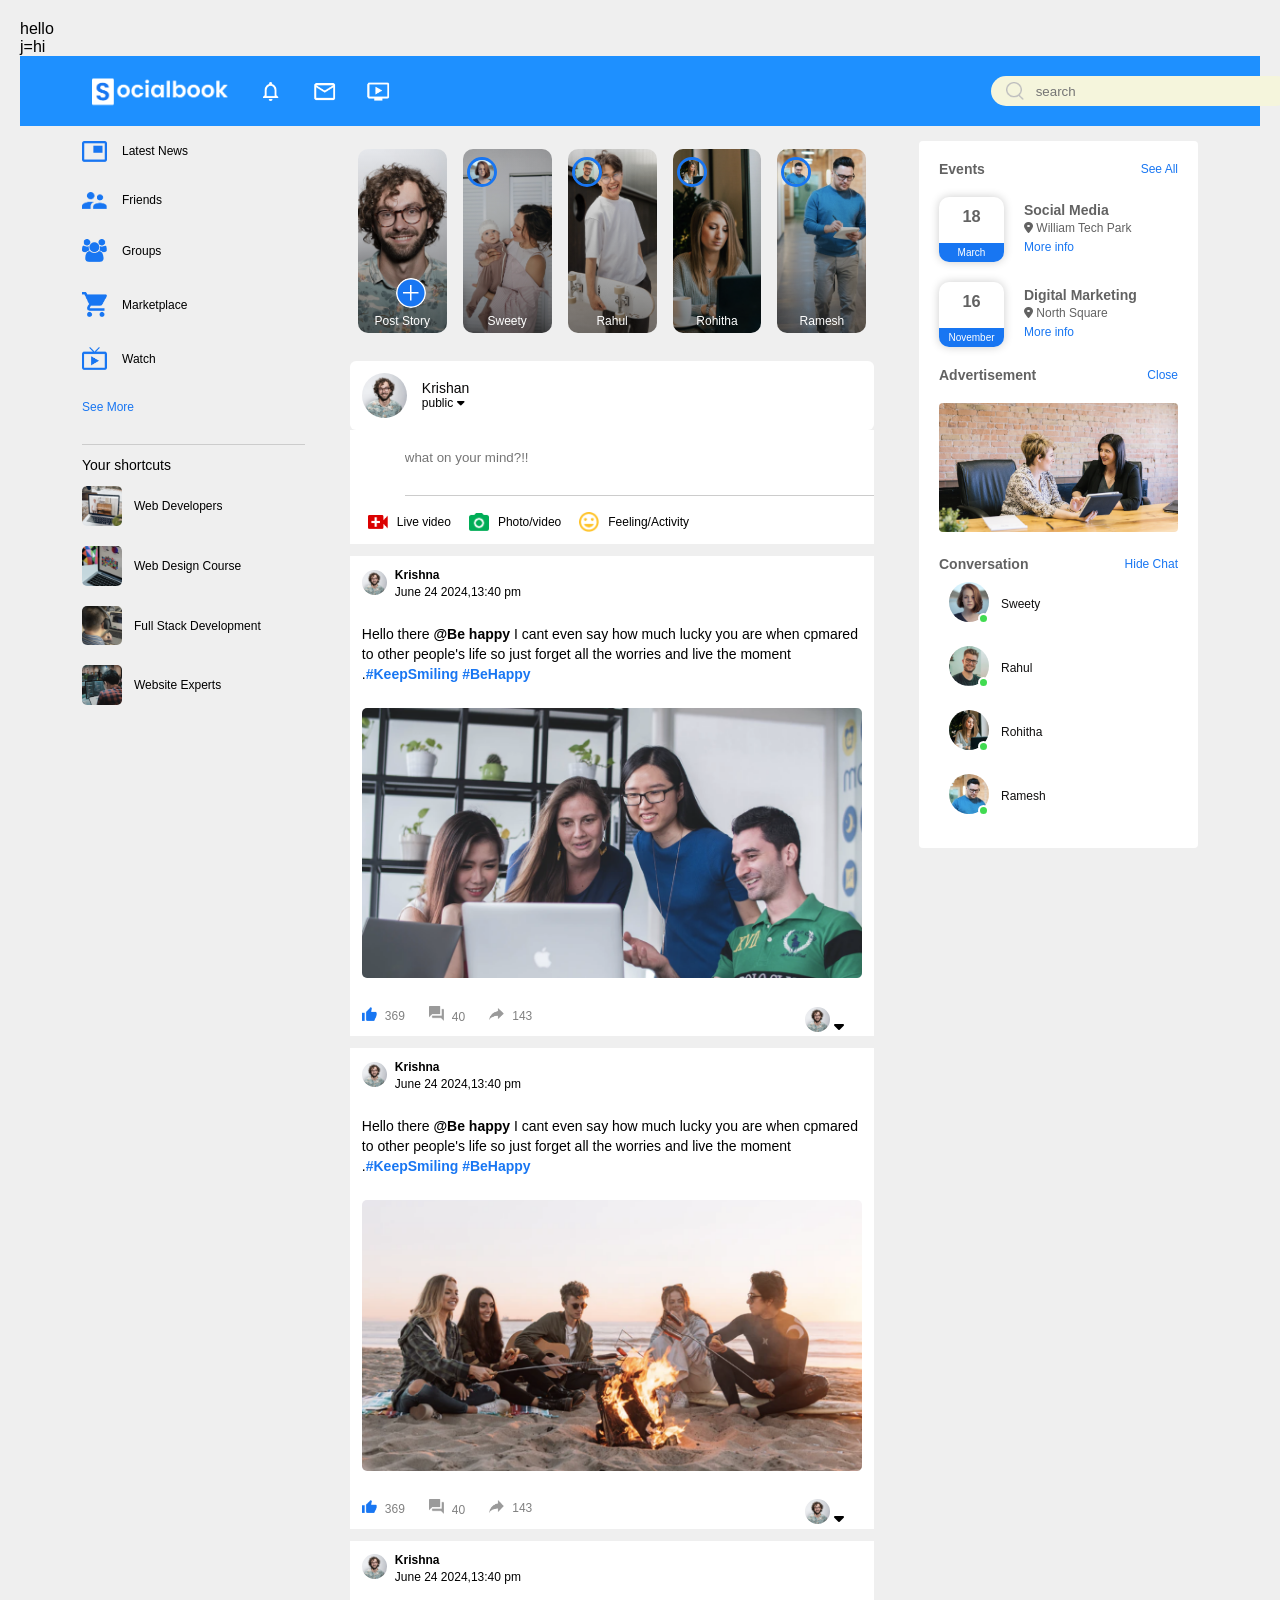
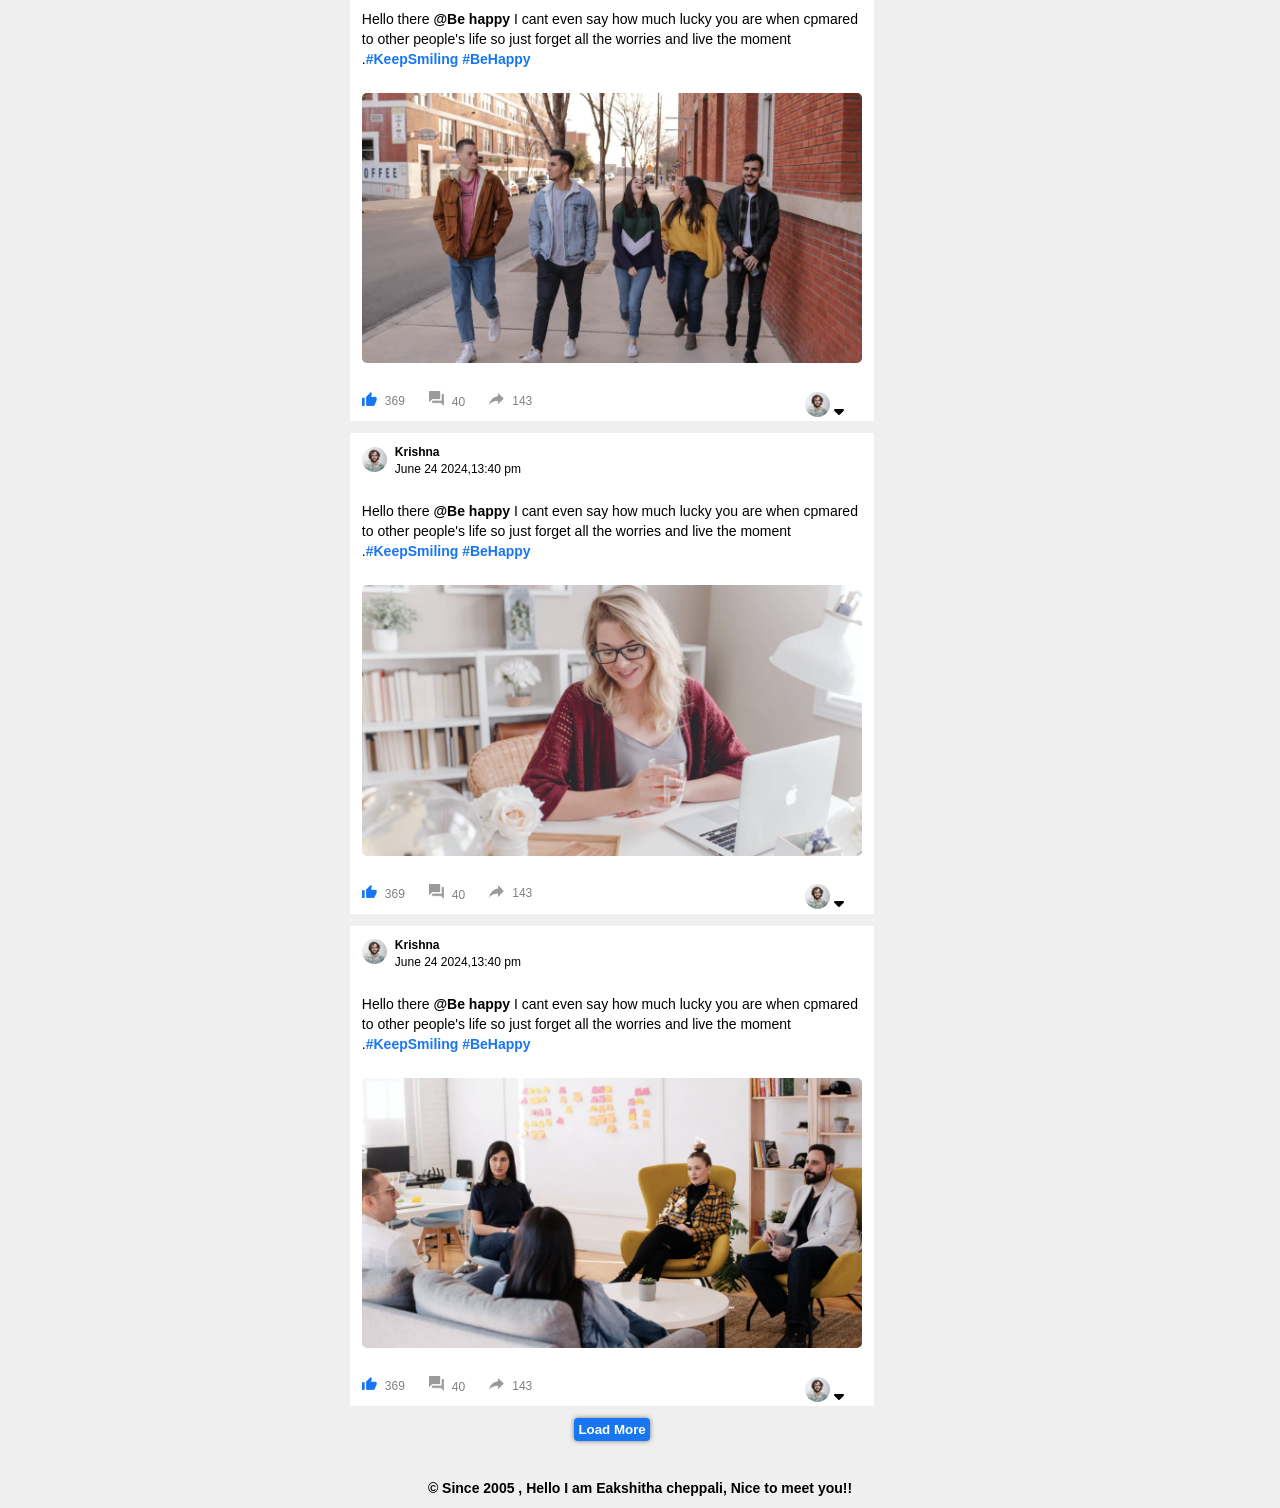
<file: facebookclone/index.html>
<!DOCTYPE html>
<html lang="en">
<head>
    <meta charset="UTF-8">
    <meta name="viewport" content="width=device-width, initial-scale=1.0">
    <link rel="stylesheet" href="general.css"/>
    <link rel="stylesheet" href="header.css"/>
    <link rel="stylesheet"  href="content.css"/>
    <link rel="stylesheet" href="https://cdnjs.cloudflare.com/ajax/libs/font-awesome/6.5.2/css/all.min.css" integrity="sha512-SnH5WK+bZxgPHs44uWIX+LLJAJ9/2PkPKZ5QiAj6Ta86w+fsb2TkcmfRyVX3pBnMFcV7oQPJkl9QevSCWr3W6A==" crossorigin="anonymous" referrerpolicy="no-referrer" />
   <p>hello</p>
   <p>j=hi</p>
    <title>Facebookclone</title>
</head>
<body>
   
   <div class="header">
     <div class="leftsection"> 
<div class="logo">   
   <img class="logoimage" src="images/logo.png"/>
</div> 
<div class="leftsectionicons">
   <img src="images\notification.png"/>
   <img src="images\inbox.png"/>
   <img src="images\video.png"/>
</div>
   </div>
     <div class="rightsection">
    <div class="searchbar">
        <img src="images\search.png"/>
        <input class="searchbox" type="text" placeholder="search"/>
    </div>
    <div class="usericon online">
        <a href="profile.html"><img src="images\profile-pic.png"/></a>
    </div>
     </div>
   </div>

   <div class="content">
    <div class="leftsidebar">
        <div class="implinks">
            <a href="#"><img src="images\news.png"/>Latest News</a>
            <a href="#"><img src="images\friends.png"/>Friends</a>
            <a href="#"><img src="images\group.png"/>Groups</a>
            <a href="#"><img src="images\marketplace.png"/>Marketplace</a>
            <a href="#"><img src="images\watch.png"/>Watch</a>
            <a href="#">See More</a>
        </div>
         
        <div class="shortcuts">
            <p>Your shortcuts</p>
            <a href="#"><img src="images\shortcut-1.png"/>Web Developers</a>
            <a href="#"><img src="images\shortcut-2.png"/>Web Design Course</a>
            <a href="#"><img src="images\shortcut-3.png"/>Full Stack Development</a>
            <a href="#"><img src="images\shortcut-4.png"/>Website Experts</a>
            
        </div>
    </div>
    <div class="maincontent">

          <div class="storygallery">
            <div class="story story0">
                <img src="images/upload.png"/>
                <p>Post Story</p>
            </div>

            <div class="story story1">
                <img src="images/member-1.png"/>
                <p>Sweety</p>
            </div>
            <div class="story story2">
                <img src="images/member-2.png"/>
                <p>Rahul</p>
            </div>
            <div class="story story3">
                <img src="images/member-3.png"/>
                <p>Rohitha</p>
            </div>
            <div class="story story4">
                <img src="images/member-4.png"/>
                <p>Ramesh</p>
            </div>

            
            </div>
            <div class="writepostcontainer">
                <div class="userprofile">
                    <img src="images/profile-pic.png"/>
                
                <div>
                    <p>Krishan</p>
                    <small>public <i class="fas fa-caret-down"></i></small>
                </div>
            </div>
          </div>
<div class="postinputcontainer">
    <textarea rows="3" placeholder="what on your mind?!!"></textarea>
</div>
<div class="postlinks">
    <a href="#"><img src="images/live-video.png"/>Live video</a>
    <a href="#"><img src="images/photo.png"/>Photo/video</a>
    <a href="#"><img src="images/feeling.png"/>Feeling/Activity</a>
</div>

<div class="about">
   <div class="details">
    <div class="userpic">
        <img   src="images/profile-pic.png"/>
    </div>
    <div class="userinfo">
        <h5>Krishna</h5>
        <span>June 24 2024,13:40 pm</span>
    </div>
</div>
    <div class="description">
        Hello there <strong>@Be happy</strong> I cant even say how much lucky you are
        when cpmared to other people's life so just forget all the worries and live the moment
        .<span>#KeepSmiling #BeHappy</span>
    </div>
    <div class="feedimage">
        
     <img src="images/feed-image-1.png" />
    </div>
    <div class="iconsrow">
     <div class="icons">
        <div class="like"><img src="images/like-blue.png"/>369</div>
        <div class="comment"><img src="images/comments.png"/>40</div>
        <div class="share"><img src="images/share.png"/>143</div>
     </div>
     <div class="userpic">
        <img src="images/profile-pic.png"/> <i class="fas fa-caret-down"></i>
    </div>
    </div>  
</div>

<div class="about">
    <div class="details">
     <div class="userpic">
         <img   src="images/profile-pic.png"/>
     </div>
     <div class="userinfo">
         <h5>Krishna</h5>
         <span>June 24 2024,13:40 pm</span>
     </div>
 </div>
     <div class="description">
         Hello there <strong>@Be happy</strong> I cant even say how much lucky you are
         when cpmared to other people's life so just forget all the worries and live the moment
         .<span>#KeepSmiling #BeHappy</span>
     </div>
     <div class="feedimage">
         
      <img src="images/feed-image-2.png" />
     </div>
     <div class="iconsrow">
      <div class="icons">
         <div class="like"><img src="images/like-blue.png"/>369</div>
         <div class="comment"><img src="images/comments.png"/>40</div>
         <div class="share"><img src="images/share.png"/>143</div>
      </div>
      <div class="userpic">
         <img src="images/profile-pic.png"/> <i class="fas fa-caret-down"></i>
     </div>
     </div>  
 </div>

 
 <div class="about">
    <div class="details">
     <div class="userpic">
         <img   src="images/profile-pic.png"/>
     </div>
     <div class="userinfo">
         <h5>Krishna</h5>
         <span>June 24 2024,13:40 pm</span>
     </div>
 </div>
     <div class="description">
         Hello there <strong>@Be happy</strong> I cant even say how much lucky you are
         when cpmared to other people's life so just forget all the worries and live the moment
         .<span>#KeepSmiling #BeHappy</span>
     </div>
     <div class="feedimage">
         
      <img src="images/feed-image-3.png" />
     </div>
     <div class="iconsrow">
      <div class="icons">
         <div class="like"><img src="images/like-blue.png"/>369</div>
         <div class="comment"><img src="images/comments.png"/>40</div>
         <div class="share"><img src="images/share.png"/>143</div>
      </div>
      <div class="userpic">
         <img src="images/profile-pic.png"/> <i class="fas fa-caret-down"></i>
     </div>
     </div>  
 </div>

 
 <div class="about">
    <div class="details">
     <div class="userpic">
         <img   src="images/profile-pic.png"/>
     </div>
     <div class="userinfo">
         <h5>Krishna</h5>
         <span>June 24 2024,13:40 pm</span>
     </div>
 </div>
     <div class="description">
         Hello there <strong>@Be happy</strong> I cant even say how much lucky you are
         when cpmared to other people's life so just forget all the worries and live the moment
         .<span>#KeepSmiling #BeHappy</span>
     </div>
     <div class="feedimage">
         
      <img src="images/feed-image-4.png" />
     </div>
     <div class="iconsrow">
      <div class="icons">
         <div class="like"><img src="images/like-blue.png"/>369</div>
         <div class="comment"><img src="images/comments.png"/>40</div>
         <div class="share"><img src="images/share.png"/>143</div>
      </div>
      <div class="userpic">
         <img src="images/profile-pic.png"/> <i class="fas fa-caret-down"></i>
     </div>
     </div>  
 </div>
 <div class="about">
    <div class="details">
     <div class="userpic">
         <img   src="images/profile-pic.png"/>
     </div>
     <div class="userinfo">
         <h5>Krishna</h5>
         <span>June 24 2024,13:40 pm</span>
     </div>
 </div>
     <div class="description">
         Hello there <strong>@Be happy</strong> I cant even say how much lucky you are
         when cpmared to other people's life so just forget all the worries and live the moment
         .<span>#KeepSmiling #BeHappy</span>
     </div>
     <div class="feedimage">
         
      <img src="images/feed-image-5.png" />
     </div>
     <div class="iconsrow">
      <div class="icons">
         <div class="like"><img src="images/like-blue.png"/>369</div>
         <div class="comment"><img src="images/comments.png"/>40</div>
         <div class="share"><img src="images/share.png"/>143</div>
      </div>
      <div class="userpic">
         <img src="images/profile-pic.png"/> <i class="fas fa-caret-down"></i>
     </div>
     </div> 
    
 </div>
 <div class="loadmore"><button >
    Load More
 </button></div>
  
 


    </div>
   <div class="rightsidebar">

    <div class="sidebartitle">
        <h4>Events</h4>
        <a href="#" style="color:#1876f2">See All</a>
    </div>

    <div class="eventinfo">
        <div class="box1">
            <h3>18</h3>
          <span>March</span>
        </div>
        <div class="box2">
            <h4>Social Media</h4>
            <p><i class="fa-solid fa-location-dot"></i> William Tech Park</p>
            <a href="#">More info</a>
        </div>
    </div>
    
    <div class="eventinfo">
        <div class="box1">
            <h3>16</h3>
          <span>November</span>
        </div>
        <div class="box2">
            <h4>Digital Marketing</h4>
            <p><i class="fa-solid fa-location-dot"></i> North Square</p>
            <a href="#">More info</a>
        </div>
    </div>

    <div class="sidebartitle">
        <h4>Advertisement</h4>
        <a href="#" style="color:#1876f2">Close</a>
    </div> 

    <img  class="sidebarads" src="images/advertisement.png" alt="ad"/>

    <div class="sidebartitle">
        <h4>Conversation</h4>
        <a href="#" style="color:#1876f2">Hide Chat</a>
    </div> 

    <div class="onlinelist">
        <div class="online">
            <img src="images/member-1.png"/>
        </div>
        <p>Sweety</p>
    </div>
    
    <div class="onlinelist">
        <div class="online">
            <img src="images/member-2.png"/>
        </div>
        <p>Rahul</p>
    </div>
    
    <div class="onlinelist">
        <div class="online">
            <img src="images/member-3.png"/>
        </div>
        <p>Rohitha</p>
    </div>

    <div class="onlinelist">
        <div class="online">
            <img src="images/member-4.png"/>
        </div>
        <p>Ramesh</p>
    </div>

   </div>

  
</div>
<div class="footer">
    &copy; Since 2005 , Hello I am Eakshitha cheppali, Nice to meet you!!
   </div>

   <div class="profile">
      <div class="usersinfo">
        <div class="photo">  <img src="images/profile-pic.png"/></div>
        <div class="usersdetails">
        <p style="font-size: 13px;color:gray">Krishna</p>
        <a href="#" style="font-size: 12px;color: #1876f2;">see your profile</a>
    </div>
    </div>
   <hr/>
    <div class="usersinfo">
        <div class="photo">  <img src="images/feedback.png"/></div>
        <div class="usersdetails">
        <p style="font-size: 13px;color:gray">Give Feedback</p>
        <a href="#" style="font-size: 12px;color: #1876f2;">Help us to improve the new design</a>
    </div>
    </div>
<hr/>
    <div class="settings">
        
           <a href="#"><img src="images/setting.png"/>settings & privacy</a>
           <a href="#"><img src="images/help.png"/>Help & support</a>
           <a href="#"><img src="images/display.png"/>Display & Accessibility</a>
           <a href="#"><img src="images/logout.png"/>Logout</a>
         
    </div>
   </div>
<script>
    

var settingsmenu = document.getElementsByClassName(".profile");

function dispaly()
{
     settingsmenu.classList.toggle(".height");
}
</script>
   
</body>
</html>
</file>
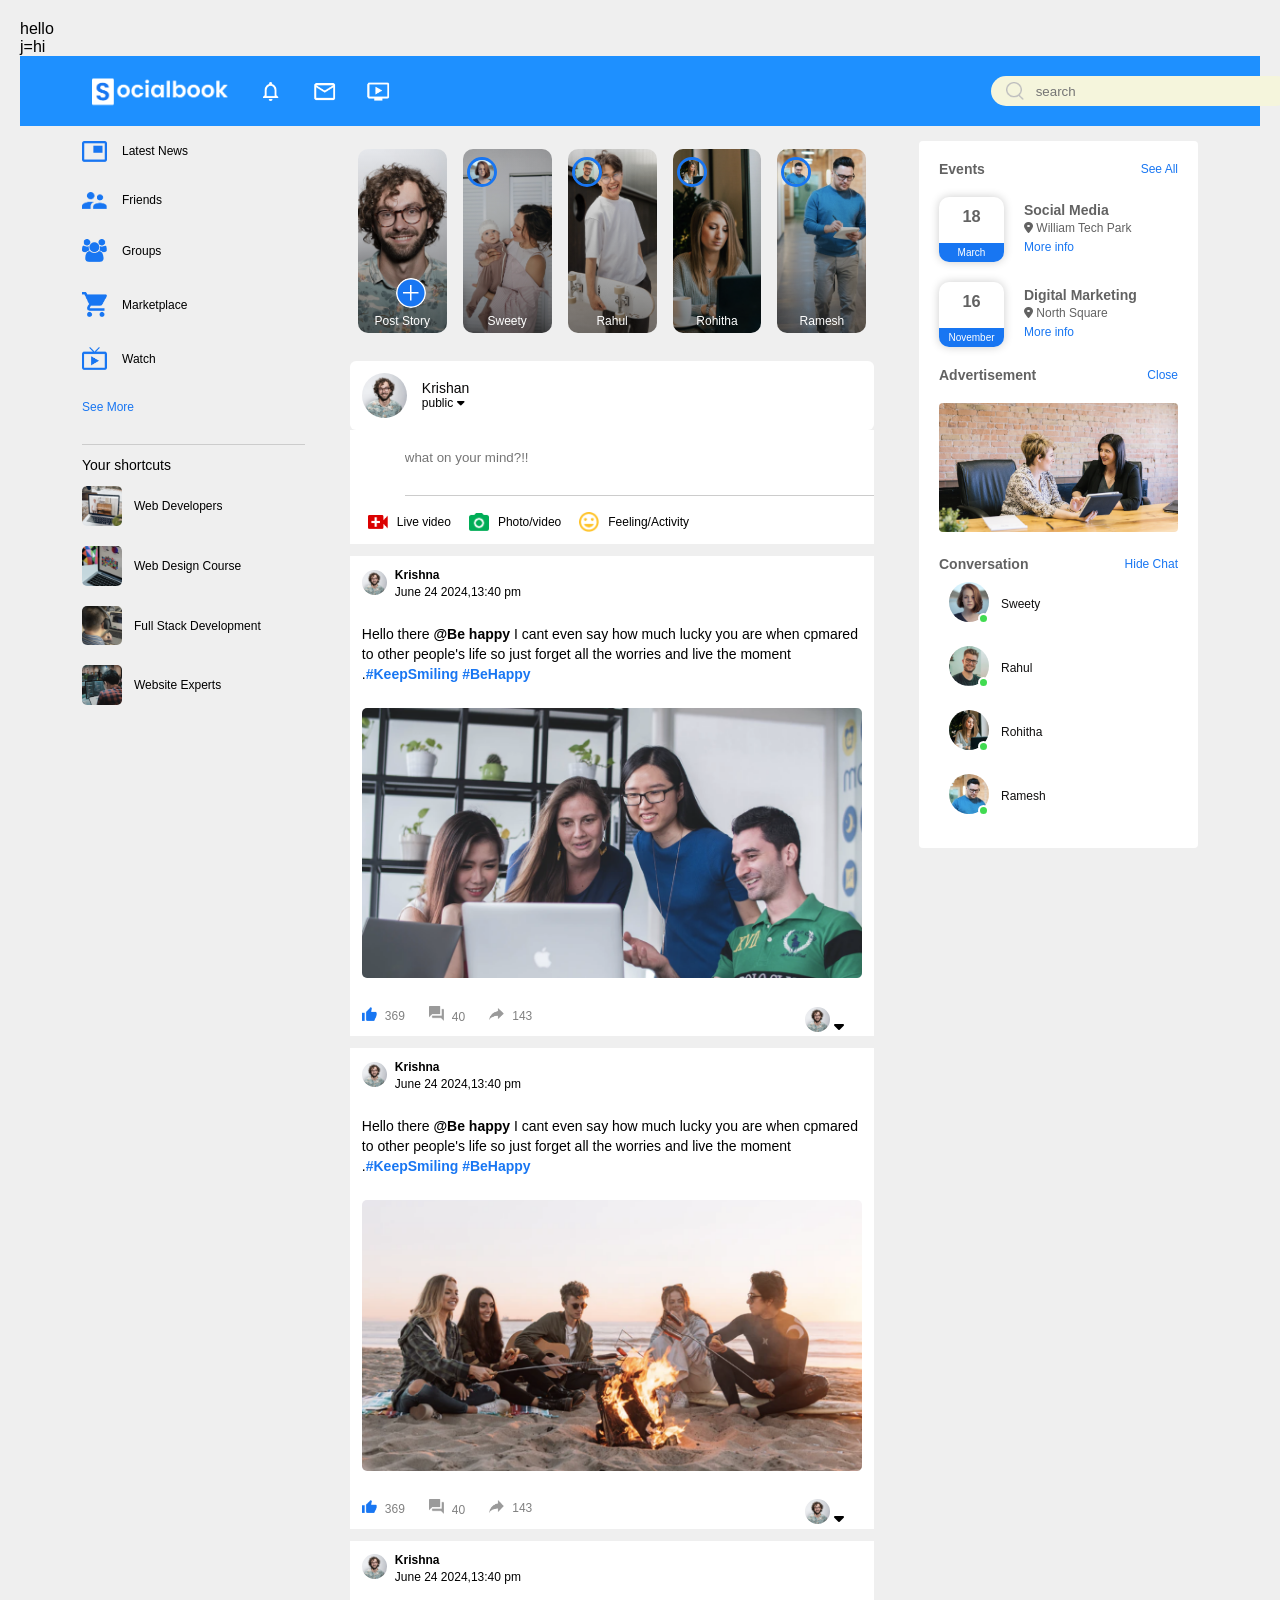
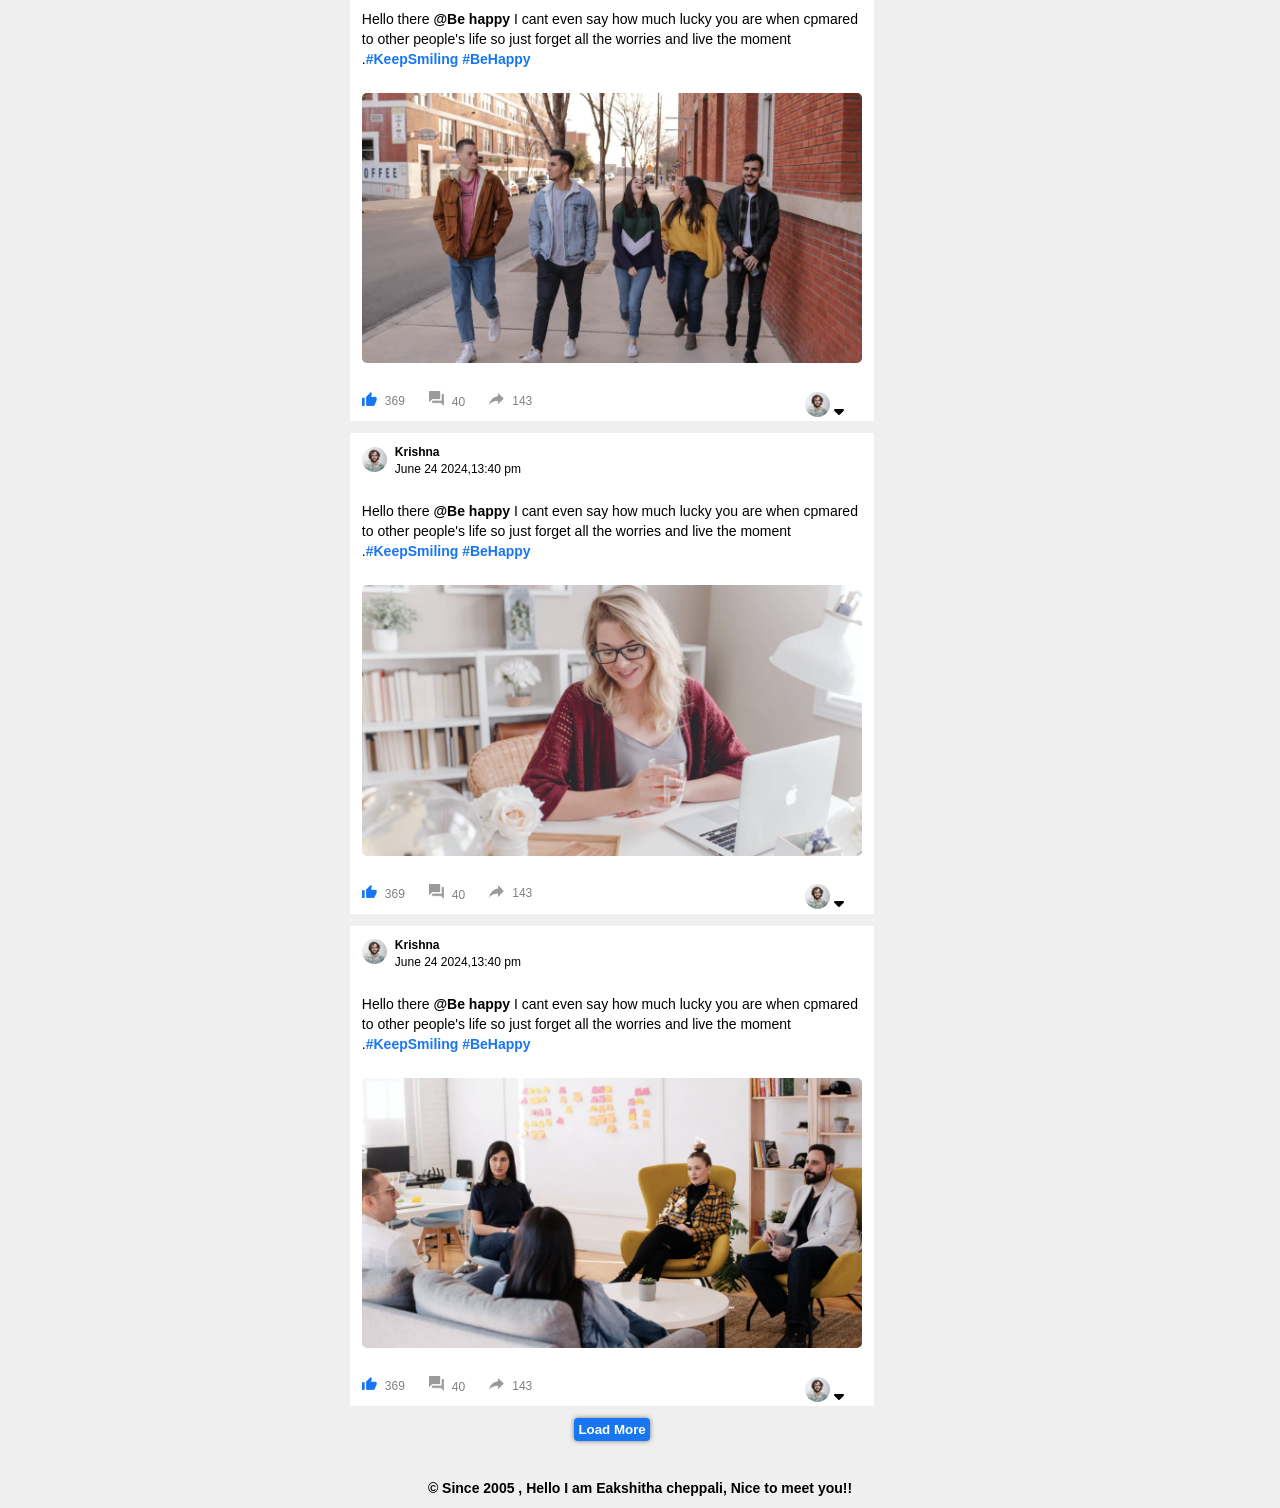
<file: facebookclone/facebookclone.html>
<!DOCTYPE html>
<html lang="en">
<head>
    <meta charset="UTF-8">
    <meta name="viewport" content="width=device-width, initial-scale=1.0">
    <link rel="stylesheet" href="general.css"/>
    <link rel="stylesheet" href="header.css"/>
    <link rel="stylesheet"  href="content.css"/>
    <link rel="stylesheet" href="https://cdnjs.cloudflare.com/ajax/libs/font-awesome/6.5.2/css/all.min.css" integrity="sha512-SnH5WK+bZxgPHs44uWIX+LLJAJ9/2PkPKZ5QiAj6Ta86w+fsb2TkcmfRyVX3pBnMFcV7oQPJkl9QevSCWr3W6A==" crossorigin="anonymous" referrerpolicy="no-referrer" />
   <p>hello</p>
   <p>j=hi</p>
    <title>Facebookclone</title>
</head>
<body>
   
   <div class="header">
     <div class="leftsection"> 
<div class="logo">   
   <img class="logoimage" src="images/logo.png"/>
</div> 
<div class="leftsectionicons">
   <img src="images\notification.png"/>
   <img src="images\inbox.png"/>
   <img src="images\video.png"/>
</div>
   </div>
     <div class="rightsection">
    <div class="searchbar">
        <img src="images\search.png"/>
        <input class="searchbox" type="text" placeholder="search"/>
    </div>
    <div class="usericon online">
        <a href="profile.html"><img src="images\profile-pic.png"/></a>
    </div>
     </div>
   </div>

   <div class="content">
    <div class="leftsidebar">
        <div class="implinks">
            <a href="#"><img src="images\news.png"/>Latest News</a>
            <a href="#"><img src="images\friends.png"/>Friends</a>
            <a href="#"><img src="images\group.png"/>Groups</a>
            <a href="#"><img src="images\marketplace.png"/>Marketplace</a>
            <a href="#"><img src="images\watch.png"/>Watch</a>
            <a href="#">See More</a>
        </div>
         
        <div class="shortcuts">
            <p>Your shortcuts</p>
            <a href="#"><img src="images\shortcut-1.png"/>Web Developers</a>
            <a href="#"><img src="images\shortcut-2.png"/>Web Design Course</a>
            <a href="#"><img src="images\shortcut-3.png"/>Full Stack Development</a>
            <a href="#"><img src="images\shortcut-4.png"/>Website Experts</a>
            
        </div>
    </div>
    <div class="maincontent">

          <div class="storygallery">
            <div class="story story0">
                <img src="images/upload.png"/>
                <p>Post Story</p>
            </div>

            <div class="story story1">
                <img src="images/member-1.png"/>
                <p>Sweety</p>
            </div>
            <div class="story story2">
                <img src="images/member-2.png"/>
                <p>Rahul</p>
            </div>
            <div class="story story3">
                <img src="images/member-3.png"/>
                <p>Rohitha</p>
            </div>
            <div class="story story4">
                <img src="images/member-4.png"/>
                <p>Ramesh</p>
            </div>

            
            </div>
            <div class="writepostcontainer">
                <div class="userprofile">
                    <img src="images/profile-pic.png"/>
                
                <div>
                    <p>Krishan</p>
                    <small>public <i class="fas fa-caret-down"></i></small>
                </div>
            </div>
          </div>
<div class="postinputcontainer">
    <textarea rows="3" placeholder="what on your mind?!!"></textarea>
</div>
<div class="postlinks">
    <a href="#"><img src="images/live-video.png"/>Live video</a>
    <a href="#"><img src="images/photo.png"/>Photo/video</a>
    <a href="#"><img src="images/feeling.png"/>Feeling/Activity</a>
</div>

<div class="about">
   <div class="details">
    <div class="userpic">
        <img   src="images/profile-pic.png"/>
    </div>
    <div class="userinfo">
        <h5>Krishna</h5>
        <span>June 24 2024,13:40 pm</span>
    </div>
</div>
    <div class="description">
        Hello there <strong>@Be happy</strong> I cant even say how much lucky you are
        when cpmared to other people's life so just forget all the worries and live the moment
        .<span>#KeepSmiling #BeHappy</span>
    </div>
    <div class="feedimage">
        
     <img src="images/feed-image-1.png" />
    </div>
    <div class="iconsrow">
     <div class="icons">
        <div class="like"><img src="images/like-blue.png"/>369</div>
        <div class="comment"><img src="images/comments.png"/>40</div>
        <div class="share"><img src="images/share.png"/>143</div>
     </div>
     <div class="userpic">
        <img src="images/profile-pic.png"/> <i class="fas fa-caret-down"></i>
    </div>
    </div>  
</div>

<div class="about">
    <div class="details">
     <div class="userpic">
         <img   src="images/profile-pic.png"/>
     </div>
     <div class="userinfo">
         <h5>Krishna</h5>
         <span>June 24 2024,13:40 pm</span>
     </div>
 </div>
     <div class="description">
         Hello there <strong>@Be happy</strong> I cant even say how much lucky you are
         when cpmared to other people's life so just forget all the worries and live the moment
         .<span>#KeepSmiling #BeHappy</span>
     </div>
     <div class="feedimage">
         
      <img src="images/feed-image-2.png" />
     </div>
     <div class="iconsrow">
      <div class="icons">
         <div class="like"><img src="images/like-blue.png"/>369</div>
         <div class="comment"><img src="images/comments.png"/>40</div>
         <div class="share"><img src="images/share.png"/>143</div>
      </div>
      <div class="userpic">
         <img src="images/profile-pic.png"/> <i class="fas fa-caret-down"></i>
     </div>
     </div>  
 </div>

 
 <div class="about">
    <div class="details">
     <div class="userpic">
         <img   src="images/profile-pic.png"/>
     </div>
     <div class="userinfo">
         <h5>Krishna</h5>
         <span>June 24 2024,13:40 pm</span>
     </div>
 </div>
     <div class="description">
         Hello there <strong>@Be happy</strong> I cant even say how much lucky you are
         when cpmared to other people's life so just forget all the worries and live the moment
         .<span>#KeepSmiling #BeHappy</span>
     </div>
     <div class="feedimage">
         
      <img src="images/feed-image-3.png" />
     </div>
     <div class="iconsrow">
      <div class="icons">
         <div class="like"><img src="images/like-blue.png"/>369</div>
         <div class="comment"><img src="images/comments.png"/>40</div>
         <div class="share"><img src="images/share.png"/>143</div>
      </div>
      <div class="userpic">
         <img src="images/profile-pic.png"/> <i class="fas fa-caret-down"></i>
     </div>
     </div>  
 </div>

 
 <div class="about">
    <div class="details">
     <div class="userpic">
         <img   src="images/profile-pic.png"/>
     </div>
     <div class="userinfo">
         <h5>Krishna</h5>
         <span>June 24 2024,13:40 pm</span>
     </div>
 </div>
     <div class="description">
         Hello there <strong>@Be happy</strong> I cant even say how much lucky you are
         when cpmared to other people's life so just forget all the worries and live the moment
         .<span>#KeepSmiling #BeHappy</span>
     </div>
     <div class="feedimage">
         
      <img src="images/feed-image-4.png" />
     </div>
     <div class="iconsrow">
      <div class="icons">
         <div class="like"><img src="images/like-blue.png"/>369</div>
         <div class="comment"><img src="images/comments.png"/>40</div>
         <div class="share"><img src="images/share.png"/>143</div>
      </div>
      <div class="userpic">
         <img src="images/profile-pic.png"/> <i class="fas fa-caret-down"></i>
     </div>
     </div>  
 </div>
 <div class="about">
    <div class="details">
     <div class="userpic">
         <img   src="images/profile-pic.png"/>
     </div>
     <div class="userinfo">
         <h5>Krishna</h5>
         <span>June 24 2024,13:40 pm</span>
     </div>
 </div>
     <div class="description">
         Hello there <strong>@Be happy</strong> I cant even say how much lucky you are
         when cpmared to other people's life so just forget all the worries and live the moment
         .<span>#KeepSmiling #BeHappy</span>
     </div>
     <div class="feedimage">
         
      <img src="images/feed-image-5.png" />
     </div>
     <div class="iconsrow">
      <div class="icons">
         <div class="like"><img src="images/like-blue.png"/>369</div>
         <div class="comment"><img src="images/comments.png"/>40</div>
         <div class="share"><img src="images/share.png"/>143</div>
      </div>
      <div class="userpic">
         <img src="images/profile-pic.png"/> <i class="fas fa-caret-down"></i>
     </div>
     </div> 
    
 </div>
 <div class="loadmore"><button >
    Load More
 </button></div>
  
 


    </div>
   <div class="rightsidebar">

    <div class="sidebartitle">
        <h4>Events</h4>
        <a href="#" style="color:#1876f2">See All</a>
    </div>

    <div class="eventinfo">
        <div class="box1">
            <h3>18</h3>
          <span>March</span>
        </div>
        <div class="box2">
            <h4>Social Media</h4>
            <p><i class="fa-solid fa-location-dot"></i> William Tech Park</p>
            <a href="#">More info</a>
        </div>
    </div>
    
    <div class="eventinfo">
        <div class="box1">
            <h3>16</h3>
          <span>November</span>
        </div>
        <div class="box2">
            <h4>Digital Marketing</h4>
            <p><i class="fa-solid fa-location-dot"></i> North Square</p>
            <a href="#">More info</a>
        </div>
    </div>

    <div class="sidebartitle">
        <h4>Advertisement</h4>
        <a href="#" style="color:#1876f2">Close</a>
    </div> 

    <img  class="sidebarads" src="images/advertisement.png" alt="ad"/>

    <div class="sidebartitle">
        <h4>Conversation</h4>
        <a href="#" style="color:#1876f2">Hide Chat</a>
    </div> 

    <div class="onlinelist">
        <div class="online">
            <img src="images/member-1.png"/>
        </div>
        <p>Sweety</p>
    </div>
    
    <div class="onlinelist">
        <div class="online">
            <img src="images/member-2.png"/>
        </div>
        <p>Rahul</p>
    </div>
    
    <div class="onlinelist">
        <div class="online">
            <img src="images/member-3.png"/>
        </div>
        <p>Rohitha</p>
    </div>

    <div class="onlinelist">
        <div class="online">
            <img src="images/member-4.png"/>
        </div>
        <p>Ramesh</p>
    </div>

   </div>

  
</div>
<div class="footer">
    &copy; Since 2005 , Hello I am Eakshitha cheppali, Nice to meet you!!
   </div>

   <div class="profile">
      <div class="usersinfo">
        <div class="photo">  <img src="images/profile-pic.png"/></div>
        <div class="usersdetails">
        <p style="font-size: 13px;color:gray">Krishna</p>
        <a href="#" style="font-size: 12px;color: #1876f2;">see your profile</a>
    </div>
    </div>
   <hr/>
    <div class="usersinfo">
        <div class="photo">  <img src="images/feedback.png"/></div>
        <div class="usersdetails">
        <p style="font-size: 13px;color:gray">Give Feedback</p>
        <a href="#" style="font-size: 12px;color: #1876f2;">Help us to improve the new design</a>
    </div>
    </div>
<hr/>
    <div class="settings">
        
           <a href="#"><img src="images/setting.png"/>settings & privacy</a>
           <a href="#"><img src="images/help.png"/>Help & support</a>
           <a href="#"><img src="images/display.png"/>Display & Accessibility</a>
           <a href="#"><img src="images/logout.png"/>Logout</a>
         
    </div>
   </div>
<script>
    

var settingsmenu = document.getElementsByClassName(".profile");

function dispaly()
{
     settingsmenu.classList.toggle(".height");
}
</script>
   
</body>
</html>
</file>
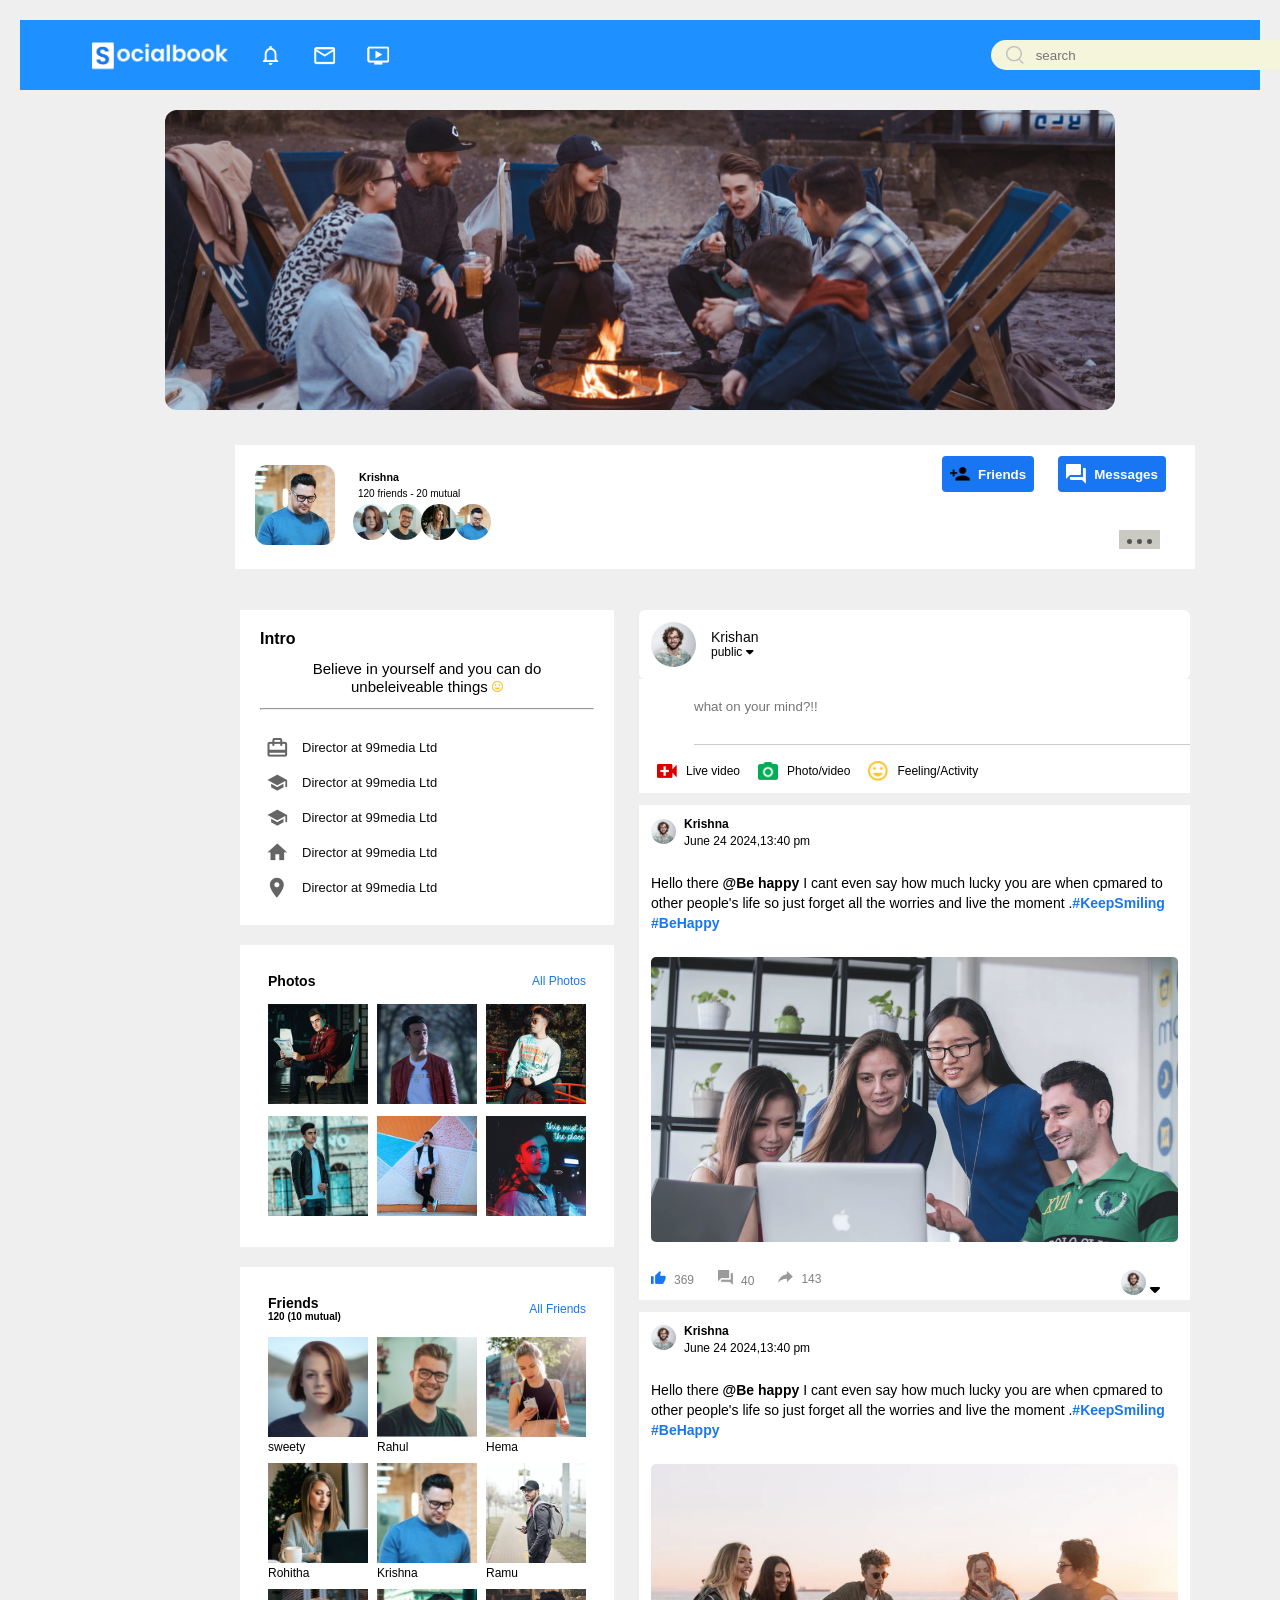
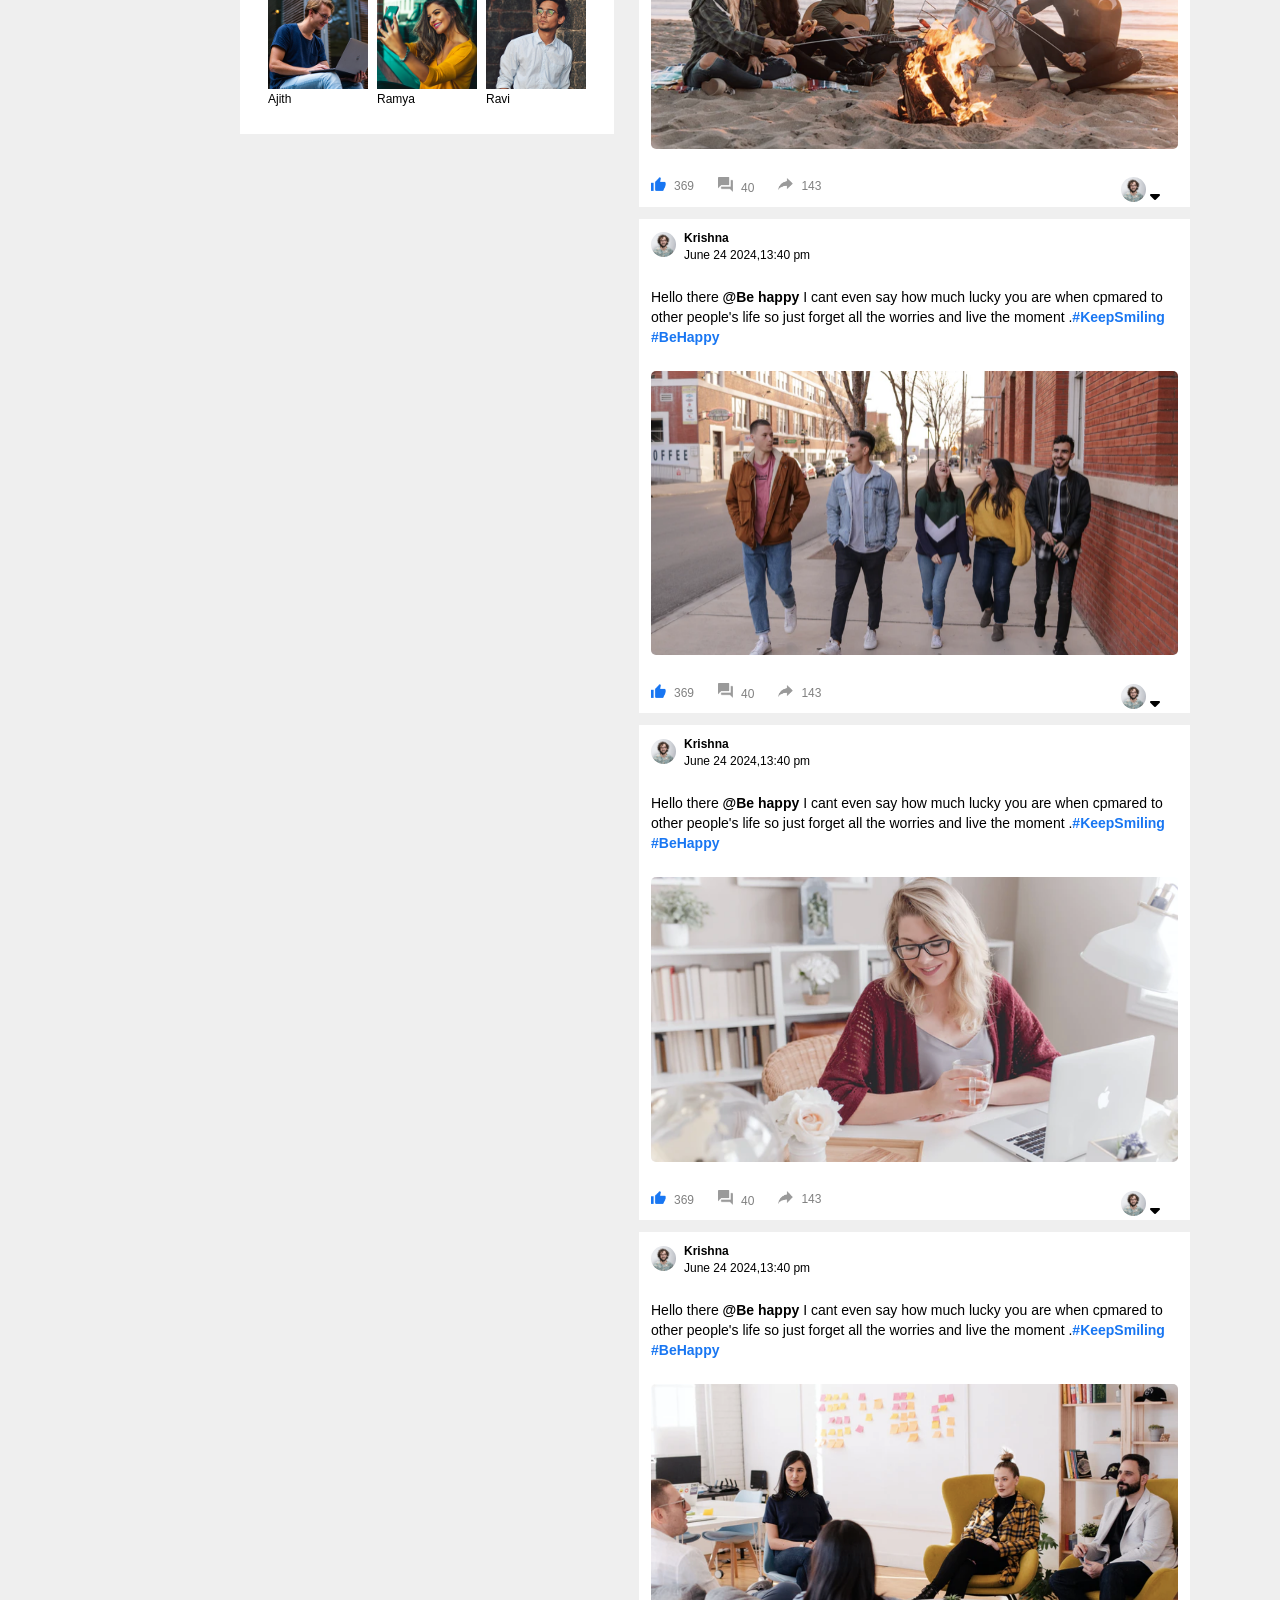
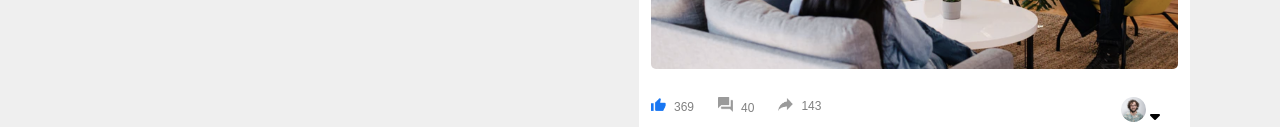
<file: facebookclone/profile.html>
<!DOCTYPE html>
<html lang="en">
<head>
    <meta charset="UTF-8">
    <meta name="viewport" content="width=device-width, initial-scale=1.0">
    <link rel="stylesheet" href="general.css"/>
    <link rel="stylesheet" href="header.css"/>
    <link rel="stylesheet" href="profile.css"/>
    <link rel="stylesheet" href="content.css"/>
    <link rel="stylesheet" href="https://cdnjs.cloudflare.com/ajax/libs/font-awesome/6.5.2/css/all.min.css" integrity="sha512-SnH5WK+bZxgPHs44uWIX+LLJAJ9/2PkPKZ5QiAj6Ta86w+fsb2TkcmfRyVX3pBnMFcV7oQPJkl9QevSCWr3W6A==" crossorigin="anonymous" referrerpolicy="no-referrer" />
     <title>facebookprofile</title>
</head>
<body>
    <a href="facebookclone.html" style="text-decoration: none;">
        <div class="header">
            <div class="leftsection"> 
       <div class="logo">   
          <img class="logoimage" src="images/logo.png"/>
       </div> 
       <div class="leftsectionicons">
          <img src="images\notification.png"/>
          <img src="images\inbox.png"/>
          <img src="images\video.png"/>
       </div>
          </div>
            <div class="rightsection">
           <div class="searchbar">
               <img src="images\search.png"/>
               <input class="searchbox" type="text" placeholder="search"/>
           </div>
           <div class="usericon online">
              <img src="images\profile-pic.png"/>
           </div>
            </div>
          </div>
    </a>
      <div class="coverpage">
        <img src="images/cover.png"/>
      </div>
<div class="second">
      <div class="friends">
        <div class="friendpic">
            <img src="images\profile.png"/>
        </div>
        <div class="friendsinfo">
            <h6 style="margin-left: 6px;"> Krishna</h6>
            <p style="font-size: 10px;">120 friends - 20 mutual</p>
       
        <div class="picsrow">
            <div><img src="images\member-1.png"/></div>
            <div><img src="images\member-2.png"/></div>
            <div><img src="images\member-3.png"/></div>
            <div><img src="images\member-4.png"/></div>
        </div>
    </div>

    <div class="click">
        <button style="background-color: #1876f2"><img src="images/add-friends.png"/>Friends</button>
        <button style="background-color: #1876f2"><img src="images/message.png"/>Messages</button>
      </div>
     
        <button class="more"><img class="moreimage" src="images/more.png"/></button>
      
      </div> 
    </div>
    <div class="third">
<!---->
        <div class="information">

     <div class="intro">
     <p style="font-weight: bolder;">Intro</p>
     <div class="motivation">
        Believe in yourself and you can do unbeleiveable things <img src="images/feeling.png"/>
     </div>
     <hr/>
     <div class="introlinks">
        <a href="#"><img src="images/profile-job.png"/>Director at 99media Ltd</a>
        <a href="#"><img src="images/profile-study.png"/>Director at 99media Ltd</a>
        <a href="#"><img src="images/profile-study.png"/>Director at 99media Ltd</a>
        <a href="#"><img src="images/profile-home.png"/>Director at 99media Ltd</a>
        <a href="#"><img src="images/profile-location.png"/>Director at 99media Ltd</a>
     </div>
     </div>
     
     <div class="allphotos">
        <div class="sidebartitle">
            <h4>Photos</h4>
            <a href="#" style="color:#1876f2">All Photos</a>
            
        </div> 
    
        <div class="gridimages">
            <div><img src="images/photo1.png"/></div>
            <div><img src="images/photo2.png"/></div>
            <div><img src="images/photo3.png"/></div>
            <div><img src="images/photo4.png"/></div>
            <div><img src="images/photo5.png"/></div>
            <div><img src="images/photo6.png"/></div>
           
        </div>
         
     </div>
  

   <div class="userfriends">
    
    <div class="sidebartitle">
        <h4>Friends 
        <p style="font-size: 10px">120 (10 mutual)</p></h4>
        <a href="#" style="color:#1876f2">All Friends</a>
    </div>     
        <div class="gridimages">
            <div><img src="images/member-1.png"/>sweety</div>
            <div><img src="images/member-2.png"/>Rahul</div>
            <div><img src="images/member-6.png"/>Hema</div>
            <div><img src="images/member-3.png"/>Rohitha</div>
            <div><img src="images/member-4.png"/>Krishna</div>
            <div><img src="images/member-5.png"/>Ramu</div>
            <div><img src="images/member-7.png"/>Ajith</div>
            <div><img src="images/member-8.png"/>Ramya</div>
            <div><img src="images/member-9.png"/>Ravi</div>
           
        </div>
    

   </div>
        </div>

<!---->
        <div class="remaining">
            <div class="writepostcontainer">
                <div class="userprofile">
                    <img src="images/profile-pic.png"/>
                
                <div>
                    <p>Krishan</p>
                    <small>public <i class="fas fa-caret-down"></i></small>
                </div>
            </div>
          </div>
<div class="postinputcontainer">
    <textarea rows="3" placeholder="what on your mind?!!"></textarea>
</div>
<div class="postlinks">
    <a href="#"><img src="images/live-video.png"/>Live video</a>
    <a href="#"><img src="images/photo.png"/>Photo/video</a>
    <a href="#"><img src="images/feeling.png"/>Feeling/Activity</a>
</div>

<div class="about">
   <div class="details">
    <div class="userpic">
        <img   src="images/profile-pic.png"/>
    </div>
    <div class="userinfo">
        <h5>Krishna</h5>
        <span>June 24 2024,13:40 pm</span>
    </div>
</div>
    <div class="description">
        Hello there <strong>@Be happy</strong> I cant even say how much lucky you are
        when cpmared to other people's life so just forget all the worries and live the moment
        .<span>#KeepSmiling #BeHappy</span>
    </div>
    <div class="feedimage">
        
     <img src="images/feed-image-1.png" />
    </div>
    <div class="iconsrow">
     <div class="icons">
        <div class="like"><img src="images/like-blue.png"/>369</div>
        <div class="comment"><img src="images/comments.png"/>40</div>
        <div class="share"><img src="images/share.png"/>143</div>
     </div>
     <div class="userpic">
        <img src="images/profile-pic.png"/> <i class="fas fa-caret-down"></i>
    </div>
    </div>  
</div>

<div class="about">
    <div class="details">
     <div class="userpic">
         <img   src="images/profile-pic.png"/>
     </div>
     <div class="userinfo">
         <h5>Krishna</h5>
         <span>June 24 2024,13:40 pm</span>
     </div>
 </div>
     <div class="description">
         Hello there <strong>@Be happy</strong> I cant even say how much lucky you are
         when cpmared to other people's life so just forget all the worries and live the moment
         .<span>#KeepSmiling #BeHappy</span>
     </div>
     <div class="feedimage">
         
      <img src="images/feed-image-2.png" />
     </div>
     <div class="iconsrow">
      <div class="icons">
         <div class="like"><img src="images/like-blue.png"/>369</div>
         <div class="comment"><img src="images/comments.png"/>40</div>
         <div class="share"><img src="images/share.png"/>143</div>
      </div>
      <div class="userpic">
         <img src="images/profile-pic.png"/> <i class="fas fa-caret-down"></i>
     </div>
     </div>  
 </div>

 
 <div class="about">
    <div class="details">
     <div class="userpic">
         <img   src="images/profile-pic.png"/>
     </div>
     <div class="userinfo">
         <h5>Krishna</h5>
         <span>June 24 2024,13:40 pm</span>
     </div>
 </div>
     <div class="description">
         Hello there <strong>@Be happy</strong> I cant even say how much lucky you are
         when cpmared to other people's life so just forget all the worries and live the moment
         .<span>#KeepSmiling #BeHappy</span>
     </div>
     <div class="feedimage">
         
      <img src="images/feed-image-3.png" />
     </div>
     <div class="iconsrow">
      <div class="icons">
         <div class="like"><img src="images/like-blue.png"/>369</div>
         <div class="comment"><img src="images/comments.png"/>40</div>
         <div class="share"><img src="images/share.png"/>143</div>
      </div>
      <div class="userpic">
         <img src="images/profile-pic.png"/> <i class="fas fa-caret-down"></i>
     </div>
     </div>  
 </div>

 
 <div class="about">
    <div class="details">
     <div class="userpic">
         <img   src="images/profile-pic.png"/>
     </div>
     <div class="userinfo">
         <h5>Krishna</h5>
         <span>June 24 2024,13:40 pm</span>
     </div>
 </div>
     <div class="description">
         Hello there <strong>@Be happy</strong> I cant even say how much lucky you are
         when cpmared to other people's life so just forget all the worries and live the moment
         .<span>#KeepSmiling #BeHappy</span>
     </div>
     <div class="feedimage">
         
      <img src="images/feed-image-4.png" />
     </div>
     <div class="iconsrow">
      <div class="icons">
         <div class="like"><img src="images/like-blue.png"/>369</div>
         <div class="comment"><img src="images/comments.png"/>40</div>
         <div class="share"><img src="images/share.png"/>143</div>
      </div>
      <div class="userpic">
         <img src="images/profile-pic.png"/> <i class="fas fa-caret-down"></i>
     </div>
     </div>  
 </div>
 <div class="about">
    <div class="details">
     <div class="userpic">
         <img   src="images/profile-pic.png"/>
     </div>
     <div class="userinfo">
         <h5>Krishna</h5>
         <span>June 24 2024,13:40 pm</span>
     </div>
 </div>
     <div class="description">
         Hello there <strong>@Be happy</strong> I cant even say how much lucky you are
         when cpmared to other people's life so just forget all the worries and live the moment
         .<span>#KeepSmiling #BeHappy</span>
     </div>
     <div class="feedimage">
         
      <img src="images/feed-image-5.png" />
     </div>
     <div class="iconsrow">
      <div class="icons">
         <div class="like"><img src="images/like-blue.png"/>369</div>
         <div class="comment"><img src="images/comments.png"/>40</div>
         <div class="share"><img src="images/share.png"/>143</div>
      </div>
      <div class="userpic">
         <img src="images/profile-pic.png"/> <i class="fas fa-caret-down"></i>
     </div>
     </div> 
    
 </div>
        </div>
    </div>
</body>
</html>
</file>
<file: facebookclone/general.css>
*
{
    margin:0;
    padding:0;
    font-family:arial;
    box-sizing: border-box;

}
body{
    background-color:#efefef;
    height:3000px;
    padding:20px;
}
</file>
<file: facebookclone/header.css>
.header
{
    display: flex;
    flex-direction: row;
    align-items: center;
    position:sticky;
    z-index: 3;
    top:0;
    height:70px;
    width:100%;
    background-color: dodgerblue;
    flex-shrink: 0;
}
.leftsection
{
    display: flex;
    flex-direction: row;
    align-items: center;
    justify-content: space-evenly;
    width:350px;
    padding-left: 12px;
    margin-left: 50px;
 
}
.logo
{
 
    padding-left:10px;
    padding-top: 5px;
}
.logoimage
{
    height:35px;
}
.leftsectionicons
{
    display: flex;
    flex-direction: row;
    align-items: center;
    justify-content: space-evenly;
    width:250px;

}
.leftsectionicons img
{
 height:25px;
}
.rightsection
{
    display:flex;
    flex-direction: row;
    align-items: center;
    justify-content: space-evenly;
    margin-left: 550px;
    flex-shrink: 0;
    width:400px;

}


.searchbar
{
   
    background-color: beige;
    display:flex;
    align-items: center;
    width:300px;
    border-radius: 20px;
    padding:0px 15px;
    height:30px;
    justify-content: space-between;
   
}
.searchbar img{
    width:18px;
}
.searchbox
{
    border:none;
   outline:none;
   width:245px;
   height:20px;
   background: transparent;
  
    
}
.searchbox::placeholder
{
    
    padding-left: 5px;

}
.usericon img
{
   border-radius: 50%;
   width:38px;
}
.online
{
    position:relative;
   
}
.online::after{
    content:'';
    width:7px;
    height:7px;
    border:2px solid #fff;
    border-radius: 50%;
    position:absolute;
    top:0;
    right:0;
    background-color:#41db51;
}
</file>
<file: facebookclone/content.css>
.content
{
   display:flex;
   flex-direction: row;
   justify-content: space-between;
   padding:15px 5%;
   
}
.leftsidebar
{
    flex-basis:20%;
    position:sticky;
    top:70px;
    align-self: flex-start;
    
  
}
.maincontent
{
    flex-basis: 47%;
  
}
.rightsidebar
{
    flex-basis:25%;
    align-self: flex-start;
    position:sticky;
    top:70px;
    background-color: #fff;
    padding:20px;
    border-radius: 4px;
    color:#626262;

}
.implinks a{
    text-decoration: none;
    color:black;
    display: flex;
    align-items: center;
    margin-bottom: 30px;
    width:fit-content;
    font-size: 12px;
}
.implinks a:last-child
{
    color:#1876f2;
}
.implinks img{
    width:25px;
   margin-right: 15px;
}
.implinks
{
    
    border-bottom: 1px solid #ccc;
}

.shortcuts a{
   
    text-decoration: none;
    color:black;
    font-size: 12px;
    display: flex;
    align-items: center;
    margin-top: 13px;
    margin-bottom: 20px;
}
.shortcuts img{
    width:40px;
    background-color: black;
    border-radius: 5px;
    margin-right: 12px;
}
.shortcuts p{
   font-weight: 500px;
    font-size: 14px;
    margin-top: 12px;;
}
.sidebartitle
{
  display: flex;
  justify-content: space-between;
  align-items: center;
}
.sidebartitle h4
{
    font-size: 14px;
    font-weight: 200px;
}
.sidebartitle a{
    text-decoration: none;
    font-size: 12px;
}
.eventinfo
{
    display:flex;
    margin-bottom:20px;
    font-size: 14px; 
    margin-top: 20px;   
}
.eventinfo p{
    font-size: 12px;
}
.eventinfo a{
    font-size: 12px;
    color:#1876f2;
    text-decoration: none;
}
.box1
{
   height:65px;
   width:65px;
   border-radius: 10px;
   margin-right: 15px;
   text-align: center;
   padding-top: 10px;
   position:relative;
   overflow:hidden;
   box-shadow: 0 0 10px rgba(0,0,0,0.2);
}
.box1 span{
    position: absolute;
    bottom:0;
    background-color: #1876f2;
    left:0;
    width:100%;
    color:white;
    font-size: 10px;
    right:0px;
    padding:4px 0;
}
.box2
{  
padding: 5px;

}
.box2 p
{
 margin:3px 0px 3px 0px;
}
.sidebarads
{
    width:100%;
    border-radius: 4px;
    margin:20px 0px;
}
.onlinelist
{
    display: flex;
    align-items: center;
    padding:10px;
 
}
.onlinelist .online img
{
    border-radius: 50%;
    width:40px;
    
}
.onlinelist .online
{
   
    border-radius: 50%;
    width:40px;
    margin-right: 12px;
} 
.onlinelist p
{
   color:rgb(16, 15, 15);
   font-size: 12px;
   font-weight: 200px;
}
.onlinelist .online::after
{
   top:unset;
    bottom:2px;
}
.storygallery
{
    display: flex;
    justify-content: space-between;
    margin-bottom: 20px;
    height:200px;
}
.story
{
    flex-basis:18% ;
    margin:8px ;
    background-image:linear-gradient(transparent,rgba(0,0,0,0.5)) ,url(images/status-1.png);
    background-size: cover;
    background-position: center;
    border-radius: 10px;
    position:relative;
    
}
.story img{
    width:30px;
    border-radius:50%;
    position:absolute;
    top:8px;
    left:4px;
    border: 3px solid #1876f2;
    

}
.story p{
    color:#fff;
    font-size: 12px;
    position: absolute;
   width:100%;
   text-align: center;
   bottom:5px
}
.story1
{
    background-image:linear-gradient(transparent,rgba(0,0,0,0.5)) ,url(images/status-2.png);
   

}
.story2
{
    background-image:linear-gradient(transparent,rgba(0,0,0,0.5)) ,url(images/status-3.png);
}
.story3
{
    background-image:linear-gradient(transparent,rgba(0,0,0,0.5)) ,url(images/status-4.png);
}
.story4
{
    background-image:linear-gradient(transparent,rgba(0,0,0,0.5)) ,url(images/status-5.png);
}
.story.story0 img{
    top:unset;
    bottom:25px;
    left:38px;
    border:none;
}
.writepostcontainer
{
    width: 100%;
    background-color:#fff;
    border-radius: 6px;
    color:#626262;
    padding:12px;

}
.userprofile
{
    display:flex;
    align-items: center;
  

}
.userprofile img{
    width:45px;
    border-radius: 50%;
    margin-right: 15px;
}
 .userprofile p{
    margin-bottom: -3px;
    color:#090808;
    font-weight:600px;
    font-size: 14px;
} 
.userprofile small{
    font-size:12px;
    color:black
}
.postinputcontainer
{
    padding-top: 20px;
    padding-left: 55px;
    background-color: #fff;
}
.postinputcontainer textarea{
    width:100%;
    border:0;
    outline:0;
    border-bottom:1px solid #ccc;
    resize:none;
    background: transparent;;
}
.postlinks
{
    display:flex;
    margin-top:0px;
    width:100%;
    background-color: #fff;
    padding:12px;
    padding-left: 18px;;
}
.postlinks a{
    text-decoration: none;
   display: flex;
   align-items: center;
   margin-right: 18px;
   font-size: 12px;
   color:black;
}
.postlinks a img{
    width:20px;
    margin-right:9px;
}
.details
{
    display: flex;
    align-items: center;
    padding: 12px;
    margin-top: 12px;
    
}
.details img{
    width:40px;
    border-radius: 50%;
    margin-right: 8px;
}
.details h5,span
{
    font-size: 12px;
}
.about
{
    background-color: #fff;
    width:100%;
    position: relative;
}
.description
{
    
    font-size: 14px;
    line-height: 20px;
    padding: 12px;
}
.description span{
    color:#1876f2;
    font-size:14px ;
    font-weight: bolder;
}
.feedimage{
  
  padding:12px ;
   
 
   
}
.feedimage img
{ 
   
    width: 100%;
    border-radius: 5px;
}
.icons
{
   
    display: flex;
    align-items: center;
    
}
.icons .like,.comment,.share
{
    margin: 12px;
    font-size: 12px;
    color:gray;
    
}
.icons img{
    width:15px;
    margin-right: 8px;
    
}
.iconsrow
{
    display:flex;
    align-items: center;
    
}
.iconsrow .userpic{
   
    position: absolute;
    right:30px;
    margin-top: 12px;
}
.userpic img{
    border-radius: 50%;
    width:25px;
    
}
.loadmore
{
    text-align: center;
    padding: 12px;
}
.loadmore button{
    padding: 4px;
    border-radius: 4px;
    border:none;
    background-color: #1876f2;
    color:white;
    font-weight: bolder;
    cursor: pointer;
    box-shadow: 0px 0px 5px rgba(0,0,0,0.5);
}
.footer
{
   padding: 12px;
    text-align: center;
    color:black;
    font-size: 14px;
    font-weight: bolder;
   

}
.profile
{
    position: absolute;
    width: 300px;
    top:75px;
    visibility: hidden;
    background-color: #ffffff;
    right: 4%;
    display: flex;
   justify-content: space-between;
    padding:12px;
    padding-right: 1px;
    flex-direction: column;
   
}
.height
{
    display: none;
}
.usersinfo
{
    width: 100%;
    display: flex;
    margin-bottom: 12px;
   
}
.usersinfo img{
    width:40px;
    border-radius: 50%;
    margin-right: 12px;
    margin-top: -3px;
    
}
.settings
{
    display: flex;
    flex-direction: column;
    padding-left: 1px;
  
}
.settings img{
    width:40px;
    margin-right: 12px;
}
.settings a
{
  
    display: flex;
    align-items: center;
    margin-right: 120px;
    margin-bottom: 12px;
    font-size: 12px;
    width: 100%;
    font-weight: 500;
}
.settings a:hover
{
    text-decoration: none;
}
</file>
<file: facebookclone/profile.css>
.coverpage img
{
    
    width:950px;
    border-radius: 12px;
}
.coverpage{
    height:350px;
    width:100%;
    text-align: center;
    padding: 20px;
    margin-bottom: 15px;
}
.friends
{
    background-color: #fff;
    padding: 20px;
    display: flex;
    flex-direction: row;
    align-items: center;
    position: relative;
   
}
.friendpic img
{
    width:80px;
    border-radius: 12px;
}
.friendpic
{
    margin-right: 18px;
}
.friendsinfo img{
    width:36px;
    border-radius: 50%;
}
.picsrow
{
    display: flex;
    flex-direction: row;
    

}
.picsrow div
{
    margin-right: -2px;
}
.friendsinfo p
{
   margin: 5px;
}
.friendsinfo
{
    display: flex;
    flex-direction: column;
  
    text-align: initial;
}
.second
{
    
    height: 200px;
    width:990px;
    margin-left: 200px;
    padding: 15px;
  margin-top: -25px;

}
.click
{
    position: absolute;
    display: flex;
    width:200px;
    padding:15px;
    justify-content: space-evenly;
    right:80px;
    bottom: 50px;
    
}
.click button{
    border: none;
    border-radius: 4px;
    padding: 8px;
    display: flex;
    width: 120px;
    align-items: center;
    margin: 12px;
    color:white;
    font-weight: bolder;
}
.click img{
    width:20px;
    margin-right: 8px;
}
.more
{
    position: absolute;
    border: none;
    right:35px;
    bottom:20px;
    cursor: pointer;
    background-color: rgb(202, 202, 194);
    padding:2px 8px 2px 8px;
    
}
.moreimage
{
    width:25px;
}
.third
{
    width: 950px;
    margin-left: 220px;
    margin-top: -20px;
    display: flex;
    justify-content: space-between;
   
}
.information
{
    flex-basis: 38%;
  
    display: flex;
    flex-direction: column;
    
}

.remaining
{
    flex-basis: 58%;
    
}
.intro
{
    background-color: #fff;
    display: flex;
    flex-direction: column;
    padding: 20px;
    margin-bottom: 20px;
}
.motivation
{
    
    font-size: 15px;
    padding: 12px;
    text-align: center;
    line-height: 18px;
  
    
}
.motivation img{
    width:11px;
   
}
.introlinks
{
    display: flex;
    flex-direction: column;
    margin-top: 20px;
}
.introlinks a{
    
    display: flex;
    align-items: center;
    margin: 5px;
    text-decoration: none;
    color:rgb(13, 13, 14);
    font-size: 13px;
    font-weight: 400;
}
.introlinks a img{
    width:25px;
   margin-right: 12px;
}
.allphotos
{
    padding: 28px;
    background-color: #fff;
    width:100%;
    display: flex;
    flex-direction: column;
    margin-bottom: 20px;
}
.gridimages
{
    display: grid;
    grid-template-columns:1fr 1fr 1fr;
    margin-top: 15px;
    row-gap: 9px;
    column-gap: 9px;
    font-size: 12px;
    font-weight: 500;
    
}
.gridimages img{
    width:100px;
}
.userfriends
{
    display: flex;
    flex-direction: column;
    padding: 28px;
    background-color: #fff;
}
</file>
